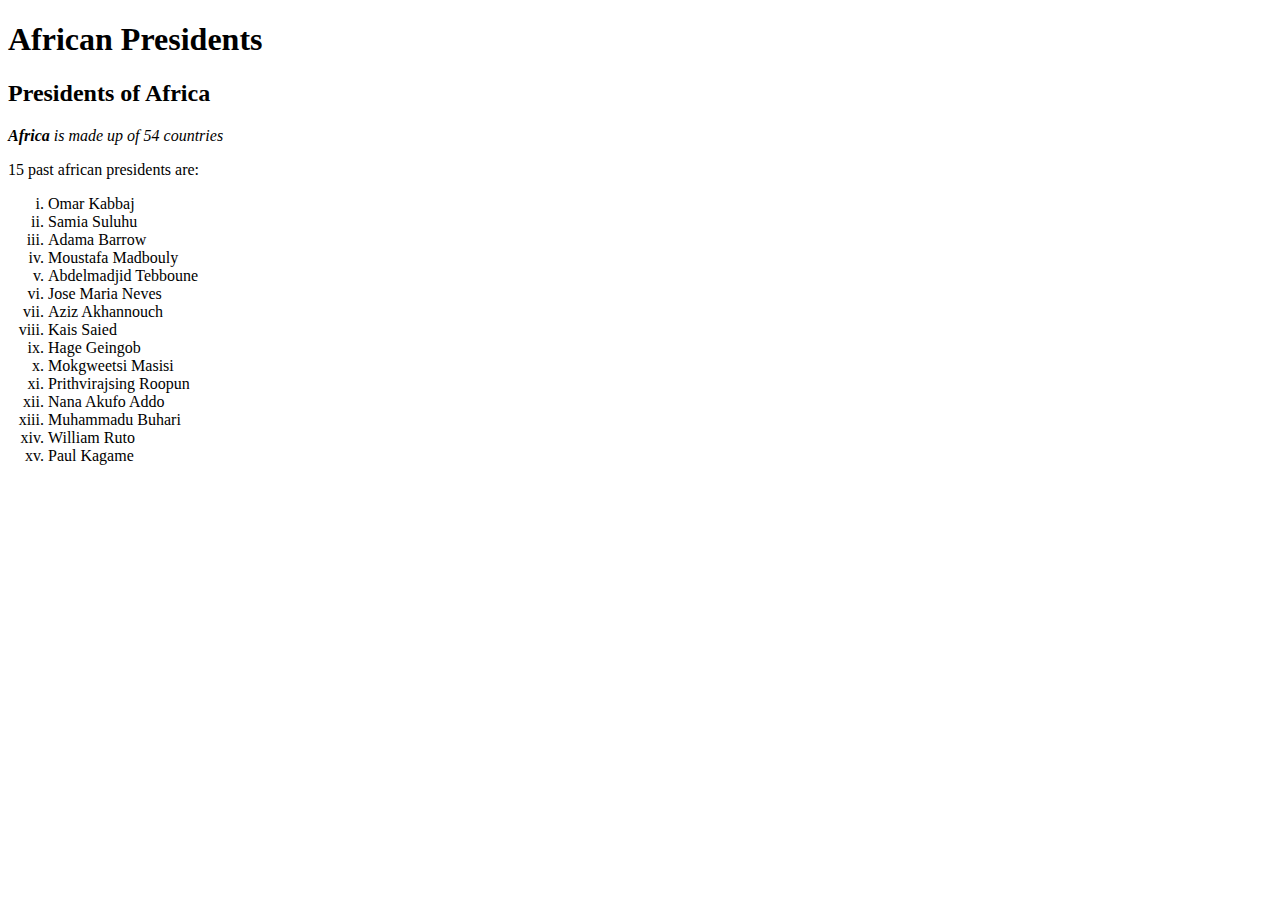
<file: assignment.html>
<!DOCTYPE html>
<html lang="en">
<head>
    <meta charset="UTF-8">
    <meta http-equiv="X-UA-Compatible" content="IE=edge">
    <meta name="viewport" content="width=device-width, initial-scale=1.0">
    <title>African Presidents</title>
</head>
<body>
    <h1>African Presidents</h1>
    <h2>Presidents of Africa</h2>
    <p><em><strong>Africa</strong> is made up of 54 countries</em></p>
    <p>15 past african presidents are:</p>
    <ol type="i">
        <li>Omar Kabbaj</li>
        <li>Samia Suluhu</li>
        <li>Adama Barrow</li>
        <li>Moustafa Madbouly</li>
        <li>Abdelmadjid Tebboune</li>
        <li>Jose Maria Neves</li>
        <li>Aziz Akhannouch</li>
        <li>Kais Saied</li>
        <li>Hage Geingob</li>
        <li>Mokgweetsi Masisi</li>
        <li>Prithvirajsing Roopun</li>
        <li>Nana Akufo Addo</li>
        <li>Muhammadu Buhari</li>
        <li>William Ruto</li>
        <li>Paul Kagame</li>
    </ol>
    
</body>
</html>
</file>
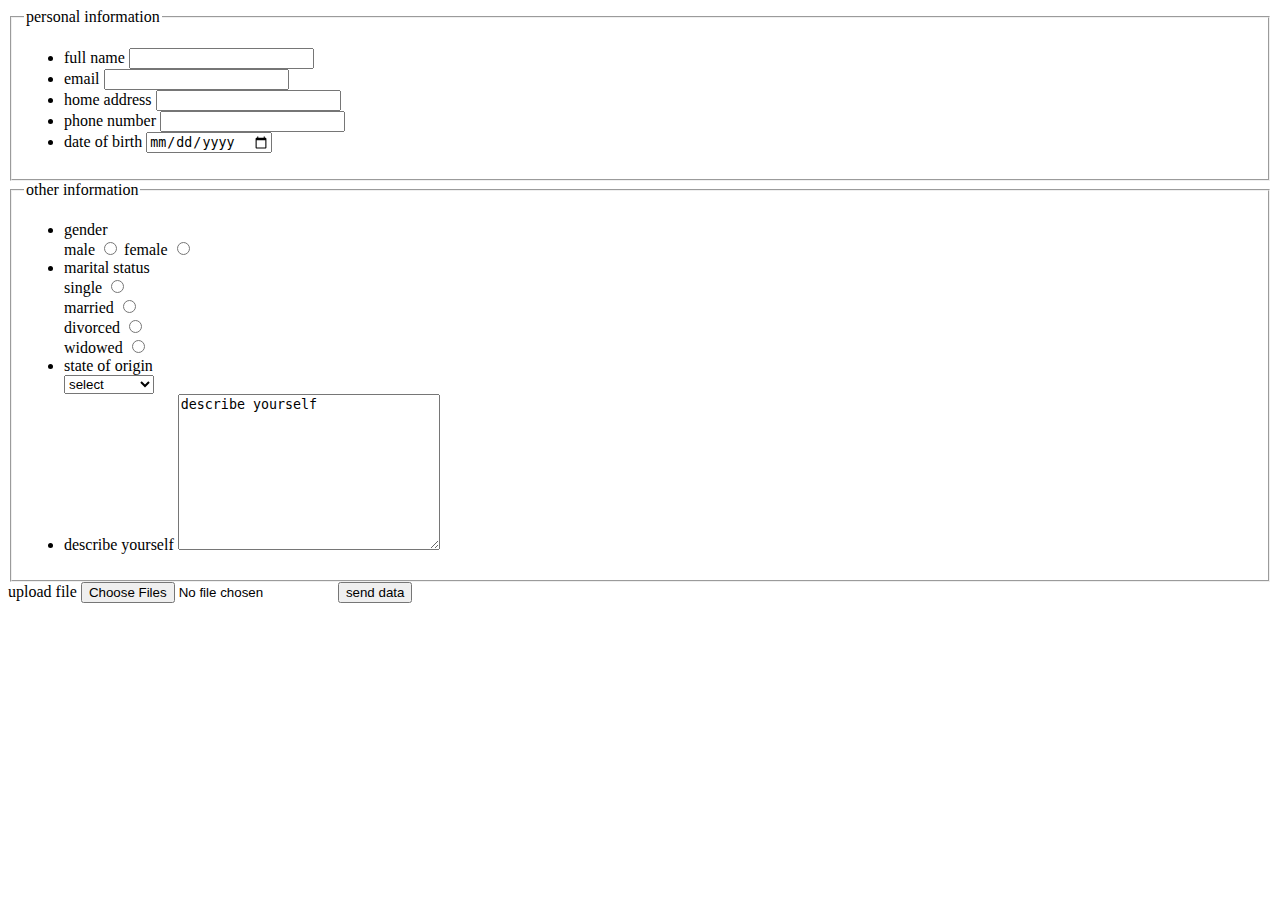
<file: form.html>
<!DOCTYPE html>
<html lang="en">
<head>
    <meta charset="UTF-8">
    <meta http-equiv="X-UA-Compatible" content="IE=edge">
    <meta name="viewport" content="width=device-width, initial-scale=1.0">
    <title>form</title>
</head>
<body>
    <form>
        <fieldset>
            <legend>personal information</legend>
            <ul>
                <li>
                   <label for="fname">full name</label>
                   <input type="text" name="fullname" id="fname" required>
                </li>
                <li>
                    <label for="email">email</label>
                    <input type="email" name="email" id="email" required>
                </li>
                <li>
                    <label for="address">home address</label>
                    <input type="text" name="address" id="address" maxlength="50">
                </li>
                <li>
                    <label for="telephone">phone number</label>
                    <input type="tel" name="tel" id="telephone" required>
                </li>
                <li>
                    <label for="dob">date of birth</label>
                    <input type="date" name="date" id="dob">
                </li>
            </ul>
        </fieldset>
        <fieldset>
            <legend>other information</legend>
            <ul>
                <li>
                    gender <br>
                    <label for="male">male</label>
                    <input type="radio" name="gd" id="male"> 
                    <label for="female">female</label>
                    <input type="radio" name="gd" id="female">
                </li>
                <li>
                    marital status <br>
                    <label for="sig">single</label>
                    <input type="radio" name="mar" id="sig"> <br>

                    <label for="marr">married</label>
                    <input type="radio" name="mar" id="marr"> <br>

                    <label for="div">divorced</label>
                    <input type="radio" name="mar" id="div"> <br>

                    <label for="win">widowed</label>
                    <input type="radio" name="mar" id="win"> <br>
                </li>
                <li>
                    state of origin <br>
                    <select>
                        <optgroup label="south-west">
                            <option value="s">select</option>
                            <option value="ek">ekiti</option>
                            <option value="og">ogun</option>
                            <option value="os">osun</option>
                            <option value="oy">oyo</option>
                            <option value="la">lagos</option>
                        </optgroup>
                        <optgroup label="south-east">
                            <option value="en">enugu</option>
                            <option value="an">anambra</option>
                            <option value="ab">abia</option>
                            <option value="im">imo</option>
                            <option value="eb">ebonyi</option>
                        </optgroup>
                    </select>                
                </li>
                <li>
                    <label for="desc">describe yourself</label>
                    <textarea name="desc" id="" cols="30" rows="10">describe yourself</textarea>
                </li>
            </ul>
        </fieldset>
        <label for="upload file">upload file</label>
        <input type="file" name="upload file" id="upload file" multiple accept="image/*">
        <input type="submit" value="send data">
    </form>
</body>
</html>
</file>
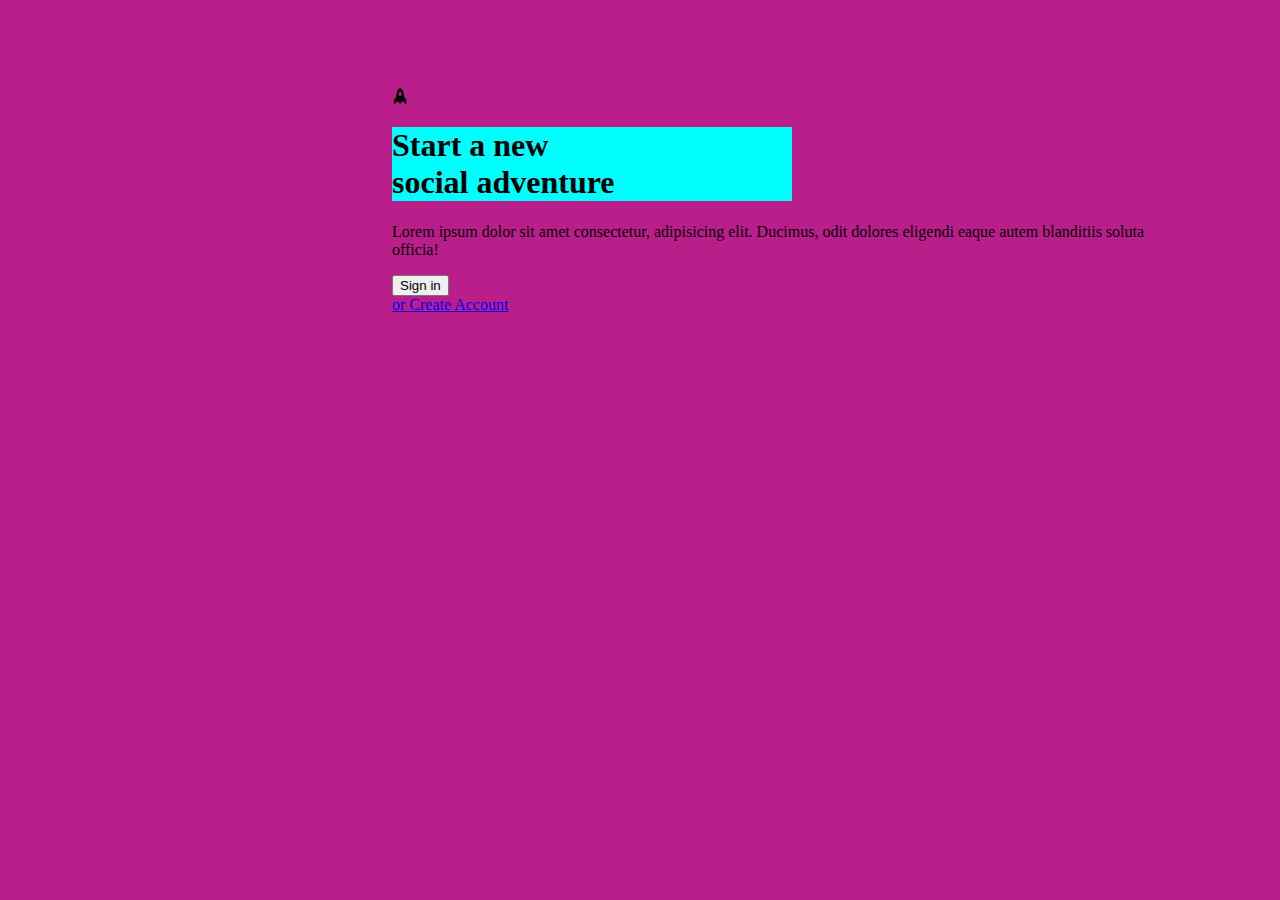
<file: form1.html>
<!DOCTYPE html>
<html lang="en">
<head>
    <meta charset="UTF-8">
    <meta http-equiv="X-UA-Compatible" content="IE=edge">
    <meta name="viewport" content="width=device-width, initial-scale=1.0">
    <title>Form 1</title>
    <link rel="stylesheet" href="./projects/style1.css">
    <link rel="stylesheet" href="https://cdn.jsdelivr.net/npm/bootstrap-icons@1.10.3/font/bootstrap-icons.css">
</head>
<body>
    <i class="bi bi-rocket-fill"></i>


<section class="h1">
    <h1>Start a new <br>
         social adventure</h1>

</section>
    <p>Lorem ipsum dolor sit amet consectetur, adipisicing elit. Ducimus, odit dolores eligendi eaque autem blanditiis soluta officia! </p>

    <input type="button" value="Sign in">
    <footer><a href="http://127.0.0.1:5500/form2.html" target="_blank">or Create Account</a></footer>
    
</body>
</html>
</file>
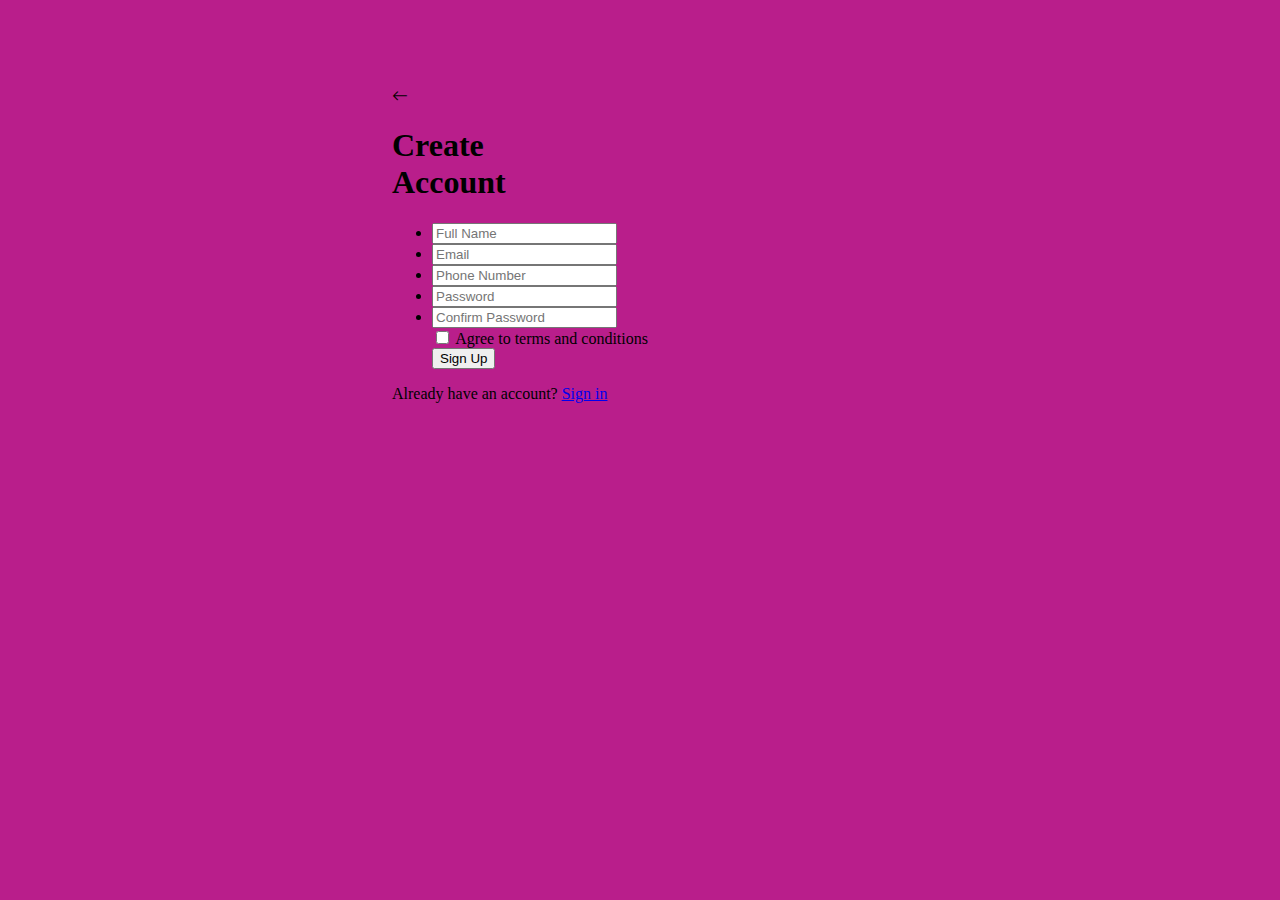
<file: form2.html>
<!DOCTYPE html>
<html lang="en">
<head>
    <meta charset="UTF-8">
    <meta http-equiv="X-UA-Compatible" content="IE=edge">
    <meta name="viewport" content="width=device-width, initial-scale=1.0">
    <title>Form 2</title>
    <link rel="stylesheet" href="./projects/style1.css">
    <link rel="stylesheet" href="https://cdn.jsdelivr.net/npm/bootstrap-icons@1.10.3/font/bootstrap-icons.css">
</head>
<body>
    <i class="bi bi-arrow-left"></i>
    <h1>Create <br>
         Account</h1>
  <section id="a">


      <form>
    <ul>
        <li>
         <input type="text" name="Full name" id="fname" placeholder="Full Name">
        </li>
        <li>
         <input type="email" name="Email" id=email" placeholder="Email">
     </li>
     <li>
         <input type="tel" name="Phone number" id="tel" placeholder="Phone Number">
     </li>
     <li>
         <input type="text" name="Password" id="pas" placeholder="Password">
     </li>
     <li>
         <input type="text" name="Confirm Password" id="cpas" placeholder="Confirm Password">
     </li>
     <input type="checkbox" name="Agree" id="agr"> 
     <label for="agr">Agree to terms and conditions</label> <br>
     <input type="button" value="Sign Up">
    </ul>
    <footer>Already have an account? <a href="http://127.0.0.1:5500/form3.html" target="_blank">Sign in</a></footer>

</form>

  </section>
</body>
</html>
</file>
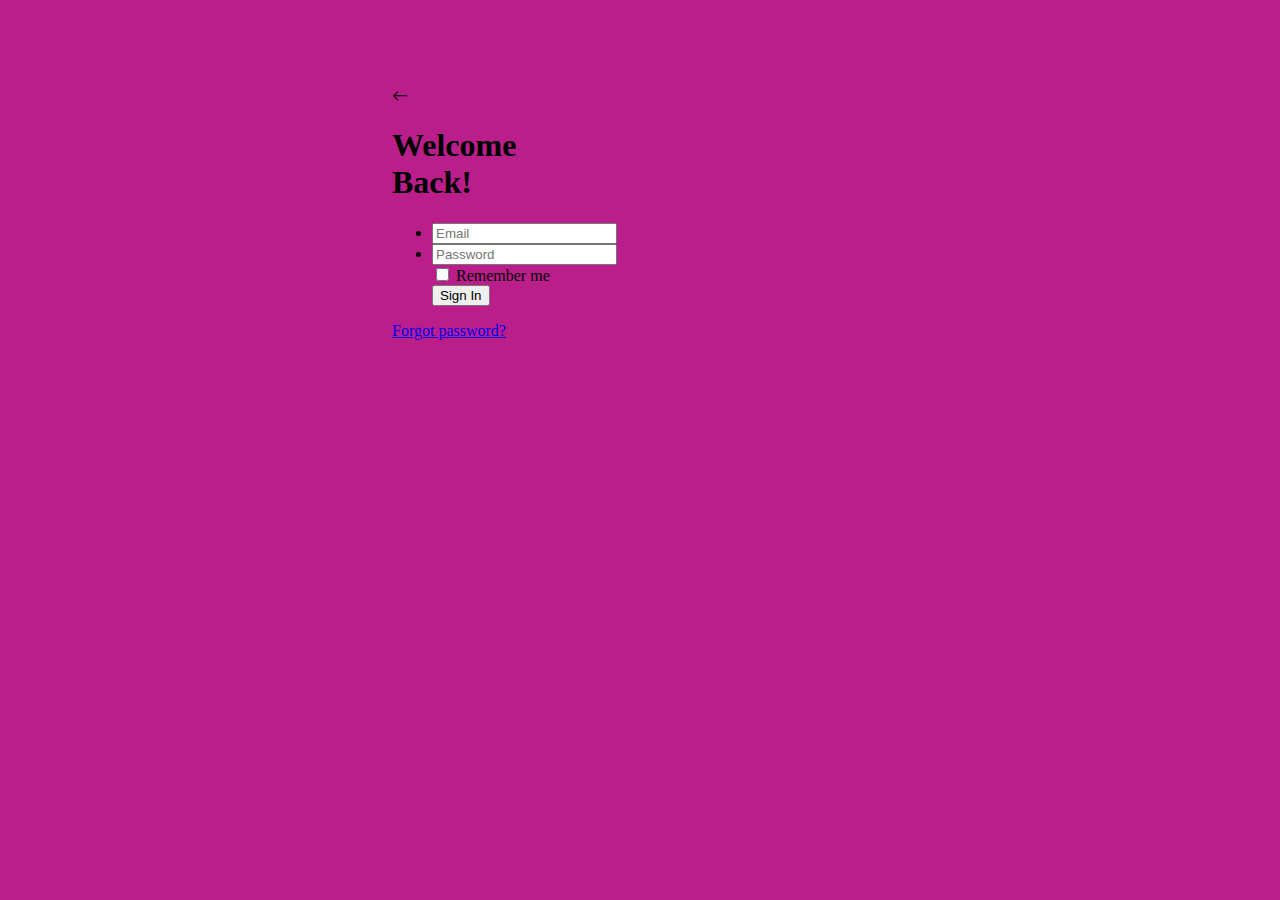
<file: form3.html>
<!DOCTYPE html>
<html lang="en">
<head>
    <meta charset="UTF-8">
    <meta http-equiv="X-UA-Compatible" content="IE=edge">
    <meta name="viewport" content="width=device-width, initial-scale=1.0">
    <title>Form 3</title>
    <link rel="stylesheet" href="./projects/style1.css">
    <link rel="stylesheet" href="https://cdn.jsdelivr.net/npm/bootstrap-icons@1.10.3/font/bootstrap-icons.css">
</head>
<body>
    <i class="bi bi-arrow-left"></i>
    <h1>Welcome <br>
        Back!</h1>
        <section id="a">

            <form>
                <ul>
                    <li><input type="text" name="email" id="email" placeholder="Email"></li>
                    <li><input type="text" name="password" id="pass" placeholder="Password"></li>
                    <input type="checkbox" name="remember me" id="rem">
                    <label for="rem">Remember me</label> <br>
                    <input type="button" value="Sign In">
                </ul>
                <footer><a href="http://">Forgot password?</a></footer>
            </form>
        </section>
    
</body>
</html>
</file>
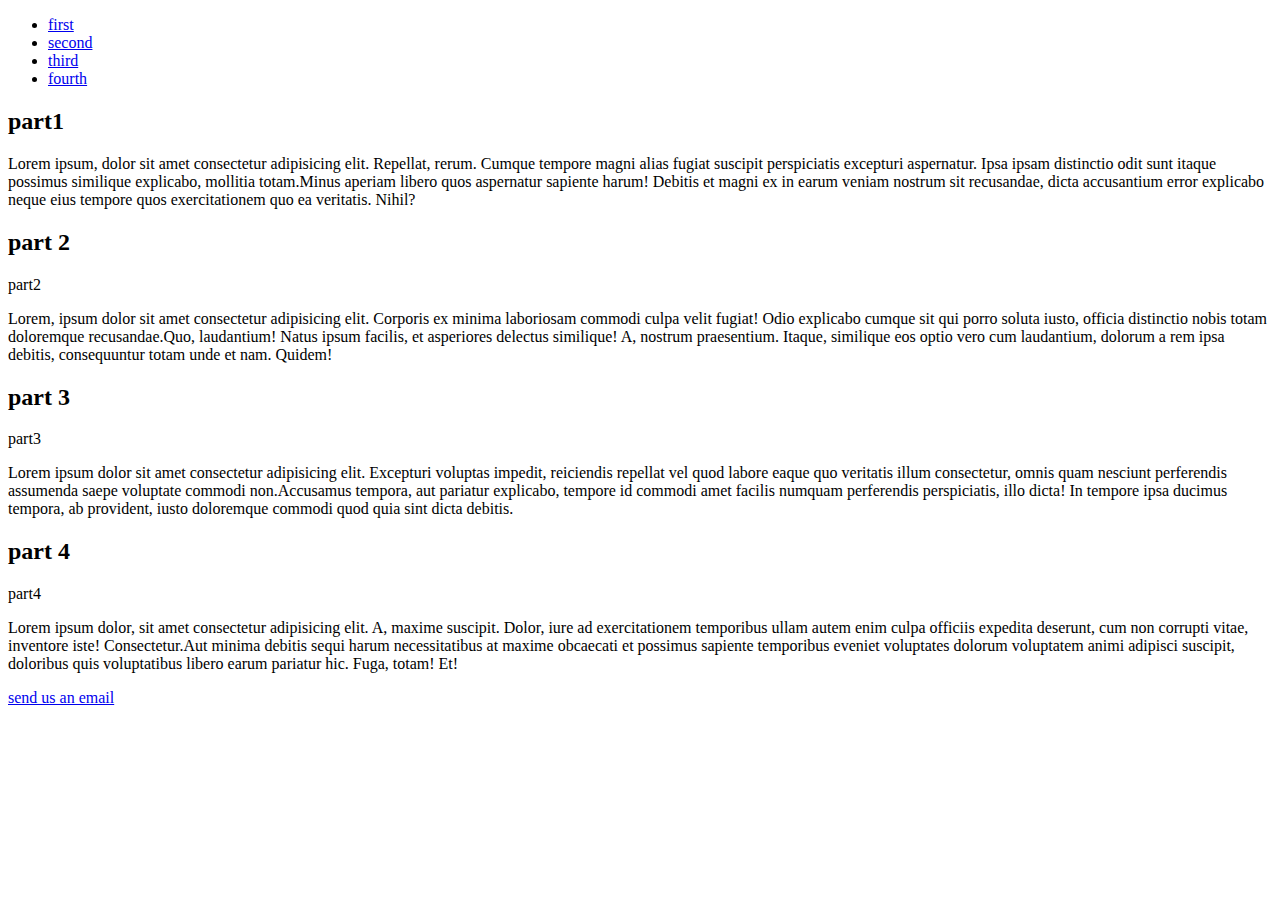
<file: index2.html>
<!DOCTYPE html>
<html lang="en">
<head>
    <meta charset="UTF-8">
    <meta http-equiv="X-UA-Compatible" content="IE=edge">
    <meta name="viewport" content="width=device-width, initial-scale=1.0">
    <title>Document</title>
</head>
<body>
    <nav>
        <ul>
            <li><a href="#name1">first</a></li>
            <li><a href="#name2">second</a></li>
            <li><a href="#name3">third</a></li>
            <li><a href="#name4">fourth</a></li>
        </ul>

    </nav>
    <section>
        <h2 id="name1">  part1</h2>
        <part1></part1>
        <p><span>Lorem ipsum, dolor sit amet consectetur adipisicing elit. Repellat, rerum. Cumque tempore magni alias fugiat suscipit perspiciatis excepturi aspernatur. Ipsa ipsam distinctio odit sunt itaque possimus similique explicabo, mollitia totam.</span><span>Minus aperiam libero quos aspernatur sapiente harum! Debitis et magni ex in earum veniam nostrum sit recusandae, dicta accusantium error explicabo neque eius tempore quos exercitationem quo ea veritatis. Nihil?</span></p>
    </section>
    <section>
        <h2 id="name2"> part 2</h2>
        <part2>part2</part2>
        <p><span>Lorem, ipsum dolor sit amet consectetur adipisicing elit. Corporis ex minima laboriosam commodi culpa velit fugiat! Odio explicabo cumque sit qui porro soluta iusto, officia distinctio nobis totam doloremque recusandae.</span><span>Quo, laudantium! Natus ipsum facilis, et asperiores delectus similique! A, nostrum praesentium. Itaque, similique eos optio vero cum laudantium, dolorum a rem ipsa debitis, consequuntur totam unde et nam. Quidem!</span></p>
    </section>
    <section>
        <h2 id="name3"> part 3</h2>
        <part3>part3</part3>
        <p><span>Lorem ipsum dolor sit amet consectetur adipisicing elit. Excepturi voluptas impedit, reiciendis repellat vel quod labore eaque quo veritatis illum consectetur, omnis quam nesciunt perferendis assumenda saepe voluptate commodi non.</span><span>Accusamus tempora, aut pariatur explicabo, tempore id commodi amet facilis numquam perferendis perspiciatis, illo dicta! In tempore ipsa ducimus tempora, ab provident, iusto doloremque commodi quod quia sint dicta debitis.</span></p>
    </section>
    <section>
        <h2 id="name4"> part 4</h2>
        <part4>part4</part4>
        <p><span>Lorem ipsum dolor, sit amet consectetur adipisicing elit. A, maxime suscipit. Dolor, iure ad exercitationem temporibus ullam autem enim culpa officiis expedita deserunt, cum non corrupti vitae, inventore iste! Consectetur.</span><span>Aut minima debitis sequi harum necessitatibus at maxime obcaecati et possimus sapiente temporibus eveniet voluptates dolorum voluptatem animi adipisci suscipit, doloribus quis voluptatibus libero earum pariatur hic. Fuga, totam! Et!</span></p>
    </section>
    <footer>
        <a href="mailto:timisapara@gmail.com" title="send us an email">send us an email</a>
    </footer>
</body>
</html>
</file>
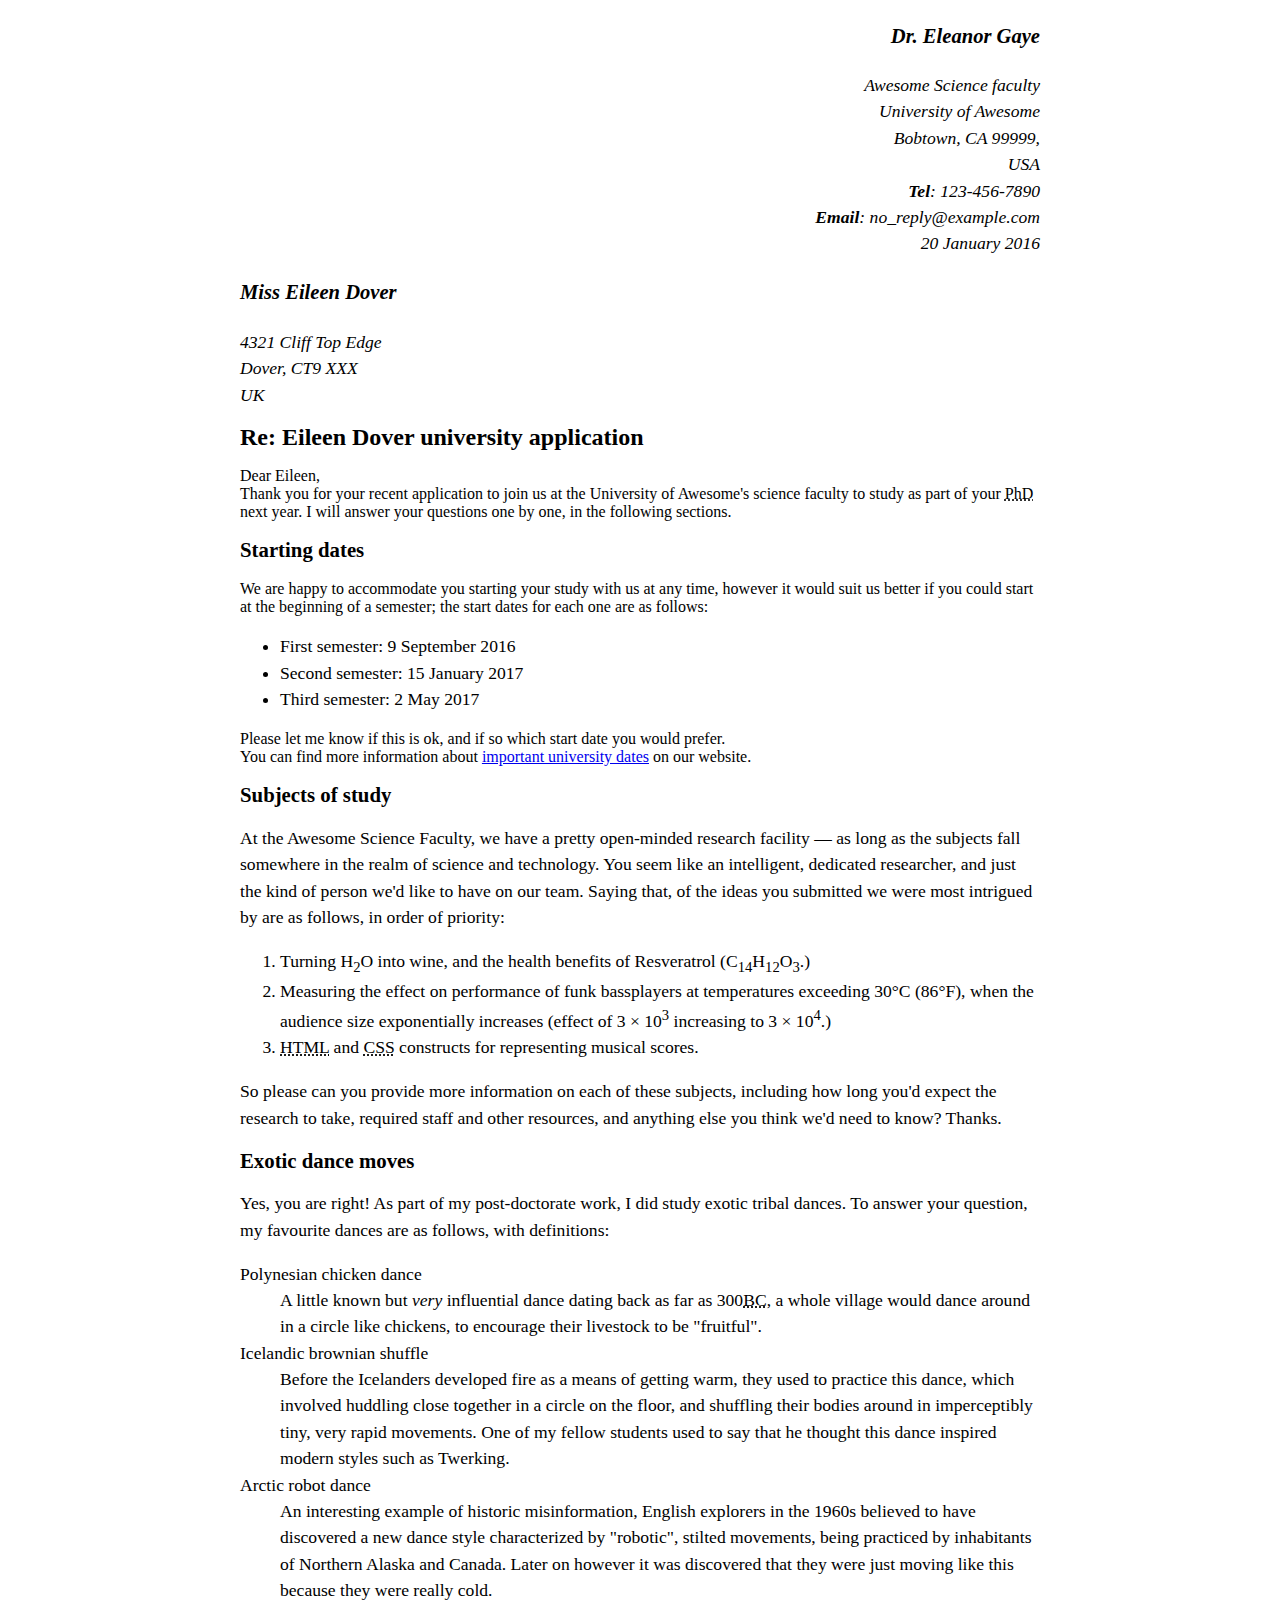
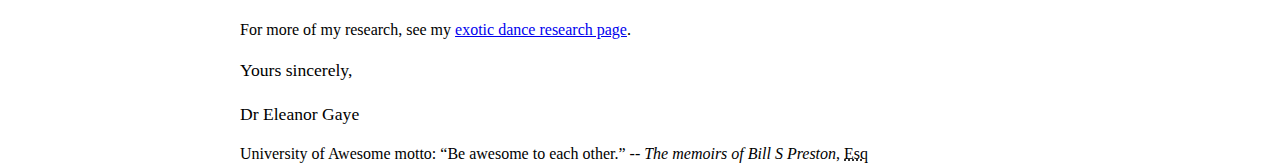
<file: letter.html>
<!DOCTYPE html>
<html lang="en">
<head>
    <meta charset="UTF-8">
    <meta http-equiv="X-UA-Compatible" content="IE=edge">
    <meta name="viewport" content="width=device-width, initial-scale=1.0">
    <title>Letter</title>
    <style>body {
        max-width: 800px;
        margin: 0 auto;
      }
      
      .sender-column {
        text-align: right;
      }
      
      h1 {
        font-size: 1.5em;
      }
      
      h2 {
        font-size: 1.3em;
      }
      
      p,ul,ol,dl,address {
        font-size: 1.1em;
      }
      
      p, li, dd, dt, address {
        line-height: 1.5;
      }</style>
</head>
<body>
 <address class="sender-column"> <h3> Dr. Eleanor Gaye</h3>
    Awesome Science faculty <br> 
    University of Awesome <br>
    Bobtown, CA 99999, <br>
    USA <br>
    <strong>Tel</strong>: 123-456-7890 <br>
    <strong>Email</strong>: no_reply@example.com <br>
    <time datetime="2016-01-20">20 January 2016</time> 
</address>  
    
<address><h3>Miss Eileen Dover</h3>
    4321 Cliff Top Edge <br>
    Dover, CT9 XXX <br>
    UK <br>
</address>



<h1>Re: Eileen Dover university application</h1>


Dear Eileen, <br>

Thank you for your recent application to join us at the University of Awesome's science faculty to study as part of your <abbr title="doctor of philosophy">PhD</abbr> next year. I will answer your questions one by one, in the following sections.
<h2>Starting dates</h2>


We are happy to accommodate you starting your study with us at any time, however it would suit us better if you could start at the beginning of a semester; the start dates for each one are as follows:
<ul>
    <li>First semester: <time datetime="2016-09-09">9 September 2016</time> </li>
    <li>Second semester: <time datetime="2017-01-15">15 January 2017</time> </li>
    <li> Third semester: <time datetime="2017-05-02">2 May 2017</time> </li>
</ul>



Please let me know if this is ok, and if so which start date you would prefer. <br>

You can find more information about <a href="https://artsci.calendar.utoronto.ca/sessional-dates">important university dates</a> on our website.
<br>

<h2>Subjects of study</h2>

<p>At the Awesome Science Faculty, we have a pretty open-minded research facility — as long as the subjects fall somewhere in the realm of science and technology. You seem like an intelligent, dedicated researcher, and just the kind of person we'd like to have on our team. Saying that, of the ideas you submitted we were most intrigued by are as follows, in order of priority:</p>
<ol type="1">
    <li>Turning H<sub>2</sub>O into wine, and the health benefits of Resveratrol (C<sub>14</sub>H<sub>12</sub>O<sub>3</sub>.)</li>
    <li>Measuring the effect on performance of funk bassplayers at temperatures exceeding 30°C (86°F), when the audience size exponentially increases (effect of 3 × 10<sup>3</sup> increasing to 3 × 10<sup>4</sup>.)</li>
    <li><abbr title="hypertext markup language">HTML</abbr> and <abbr title="cascading style sheets">CSS</abbr> constructs for representing musical scores.</li>
</ol>

<p>So please can you provide more information on each of these subjects, including how long you'd expect the research to take, required staff and other resources, and anything else you think we'd need to know? Thanks.
</p>



<h2>Exotic dance moves</h2>

<p>Yes, you are right! As part of my post-doctorate work, I did study exotic tribal dances. To answer your question, my favourite dances are as follows, with definitions:
</p>
<dl>
    <dt>Polynesian chicken dance</dt>
    <dd>A little known but <em>very</em> influential dance dating back as far as 300<abbr title="Before Christ">BC</abbr>, a whole village would dance around in a circle like chickens, to encourage their livestock to be "fruitful".</dd>
<dt>Icelandic brownian shuffle</dt>
<dd>Before the Icelanders developed fire as a means of getting warm, they used to practice this dance, which involved huddling close together in a circle on the floor, and shuffling their bodies around in imperceptibly tiny, very rapid movements. One of my fellow students used to say that he thought this dance inspired modern styles such as Twerking.</dd>
<dt>Arctic robot dance</dt>
<dd>An interesting example of historic misinformation, English explorers in the 1960s believed to have discovered a new dance style characterized by "robotic", stilted movements, being practiced by inhabitants of Northern Alaska and Canada. Later on however it was discovered that they were just moving like this because they were really cold.</dd>
</dl>







For more of my research, see my <a href="https://www.researchgate.net/publication/12318799_Exotic_Dancing_and_Health">exotic dance research page</a>. <br>

<p>Yours sincerely,</p> 
<p>Dr Eleanor Gaye </p>

University of Awesome motto: <q>Be awesome to each other.</q> -- <em>The memoirs of Bill S Preston</em>, <abbr title="Esquire">Esq</abbr>
</body>
</html>
</file>
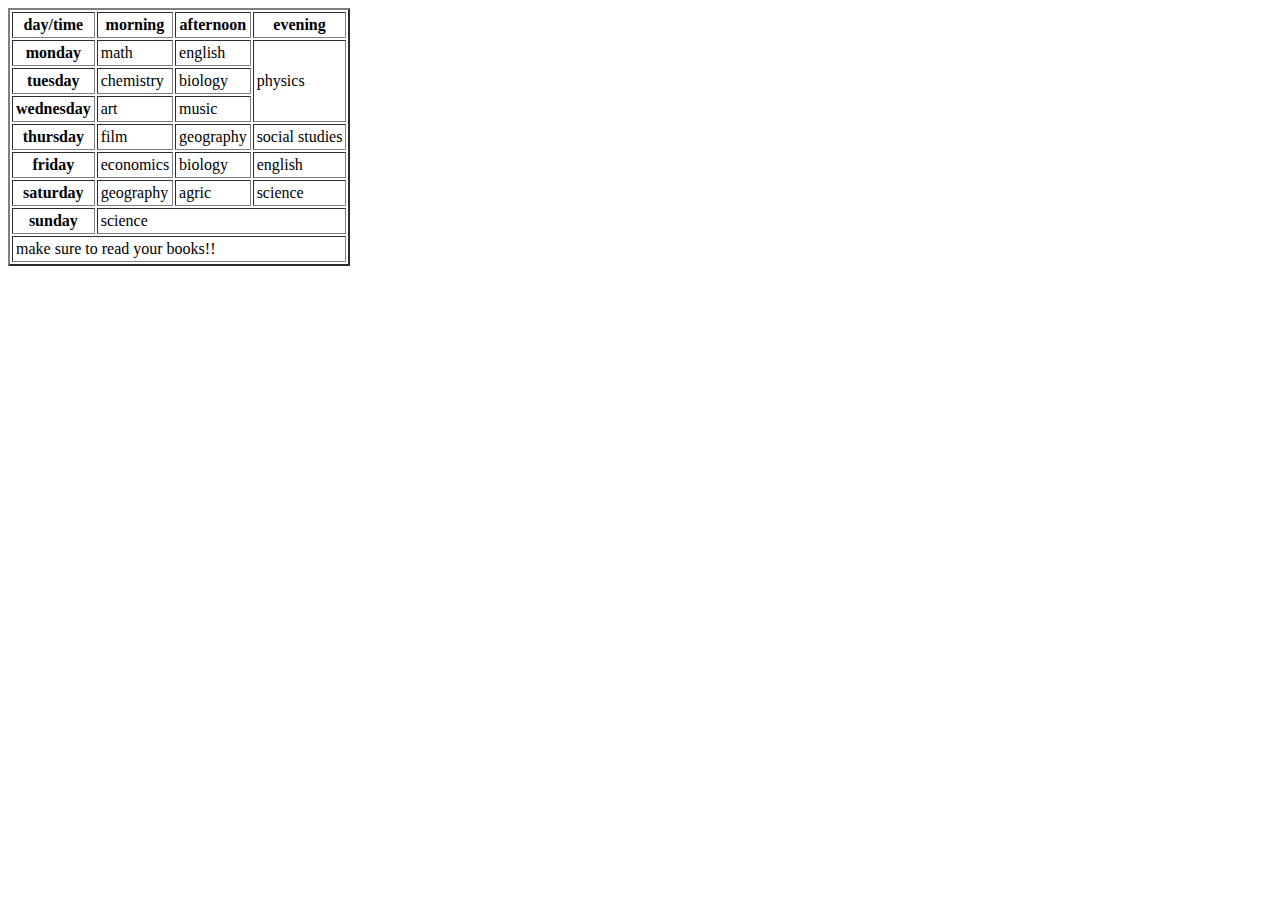
<file: table2.html>
<!DOCTYPE html>
<html lang="en">
<head>
    <meta charset="UTF-8">
    <meta http-equiv="X-UA-Compatible" content="IE=edge">
    <meta name="viewport" content="width=device-width, initial-scale=1.0">
    <title>Document</title>
</head>
<body>
    <table border="2" cellspacing="2" cellpadding="3">
<thead>
    <tr>
        <th>day/time</th>
        <th>morning</th>
        <th>afternoon</th>
        <th>evening</th>
    </tr>
    <tbody>
        <tr>
            <th>monday</th>
            <td>math</td>
            <td>english</td>
            <td rowspan="3">physics</td>
        </tr>
        <tr>
            <th>tuesday</th>
            <td>chemistry</td>
            <td>biology</td>
            <!-- <td >physics</td> -->
        </tr>
        <tr>
            <th>wednesday</th>
            <td>art</td>
            <td>music</td>
            <!-- <td >physics</td> -->
        </tr>
        <tr>
            <th>thursday</th>
            <td>film</td>
            <td>geography</td>
            <td>social studies</td>
        </tr>
        <tr>
            <th>friday</th>
            <td>economics</td>
            <td>biology</td>
            <td>english</td>
        </tr>
        <tr>
            <th>saturday</th>
            <td>geography</td>
            <td>agric</td>
            <td>science</td>
        </tr>
        <tr>
            <th>sunday</th>
            <td colspan="3">science</td>
            <!-- <td >literature</td> -->
            <!-- <td >physics</td> -->
        </tr>
        <tfoot>
            <td colspan="4">make sure to read your books!!</td>
        </tfoot>
    </tbody>




</thead>

    </table>
    
</body>
</html>
</file>
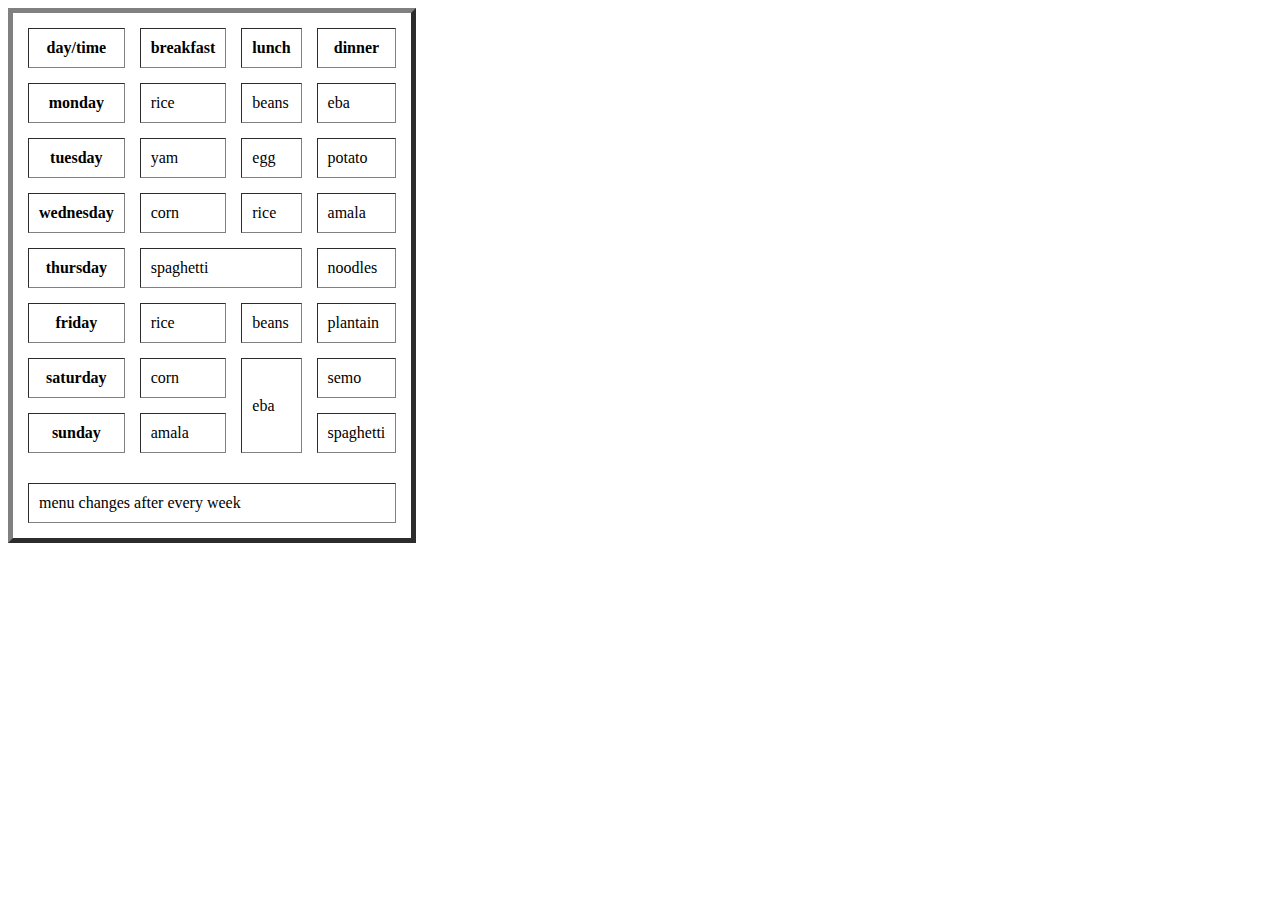
<file: tables.html>
<!DOCTYPE html>
<html lang="en">
<head>
    <meta charset="UTF-8">
    <meta http-equiv="X-UA-Compatible" content="IE=edge">
    <meta name="viewport" content="width=device-width, initial-scale=1.0">
    <title>FOOD MENU</title>
</head>
<body>
    <table border="5" cellspacing="15" cellpadding="10"> 
        <thead>
            <tr>
                <th>day/time</th>       
                <th>breakfast</th>
                <th>lunch</th>
                <th>dinner</th>
            </tr>
        </thead>

        <tbody>
            <tr>
                <th>monday</th>
                <td>rice</td>
                <td>beans</td>
                <td>eba</td>
            </tr>
            <tr>
                <th>tuesday</th>
                <td>yam</td>
                <td>egg</td>
                <td>potato</td>
            </tr>
            <tr>
                <th>wednesday</th>
                <td>corn</td>
                <td>rice</td>
                <td>amala</td>
            </tr>
            <tr>
                <th>thursday</th>
                <td colspan="2">spaghetti</td>
                <td>noodles</td>
                <!-- <td  >cassava</td> -->
            </tr>
            <tr>
                <th>friday</th>
                <td>rice</td>
                <td>beans</td>
                <td>plantain</td>
            </tr>
            <tr>
                <th>saturday</th>
                <td>corn</td>
                <td rowspan="2">eba</td>
                <td >semo</td>
            </tr>
            <tr>
                <th>sunday</th>
                <td>amala</td>
                <!-- <td >ewedu</td> -->
                <td>spaghetti</td>
            </tr>
            
        </tbody>
        <tfoot>

            <td colspan="4">menu changes after every week</td>
        </tfoot>
        <tr>
        </tr>
    </table>
    
</body>
</html>
</file>
<file: projects/style1.css>
section.h1{
    background-color: aqua;
    width: 50%;
    
}
body{
    background-color: rgb(185, 30, 139);
    padding: 80px 80px;
    padding-left: 30%;
}

section>#a{
    color: aqua;
    list-style-type: none;
    border: 0px 0px 0px 0px;
}
</file>
